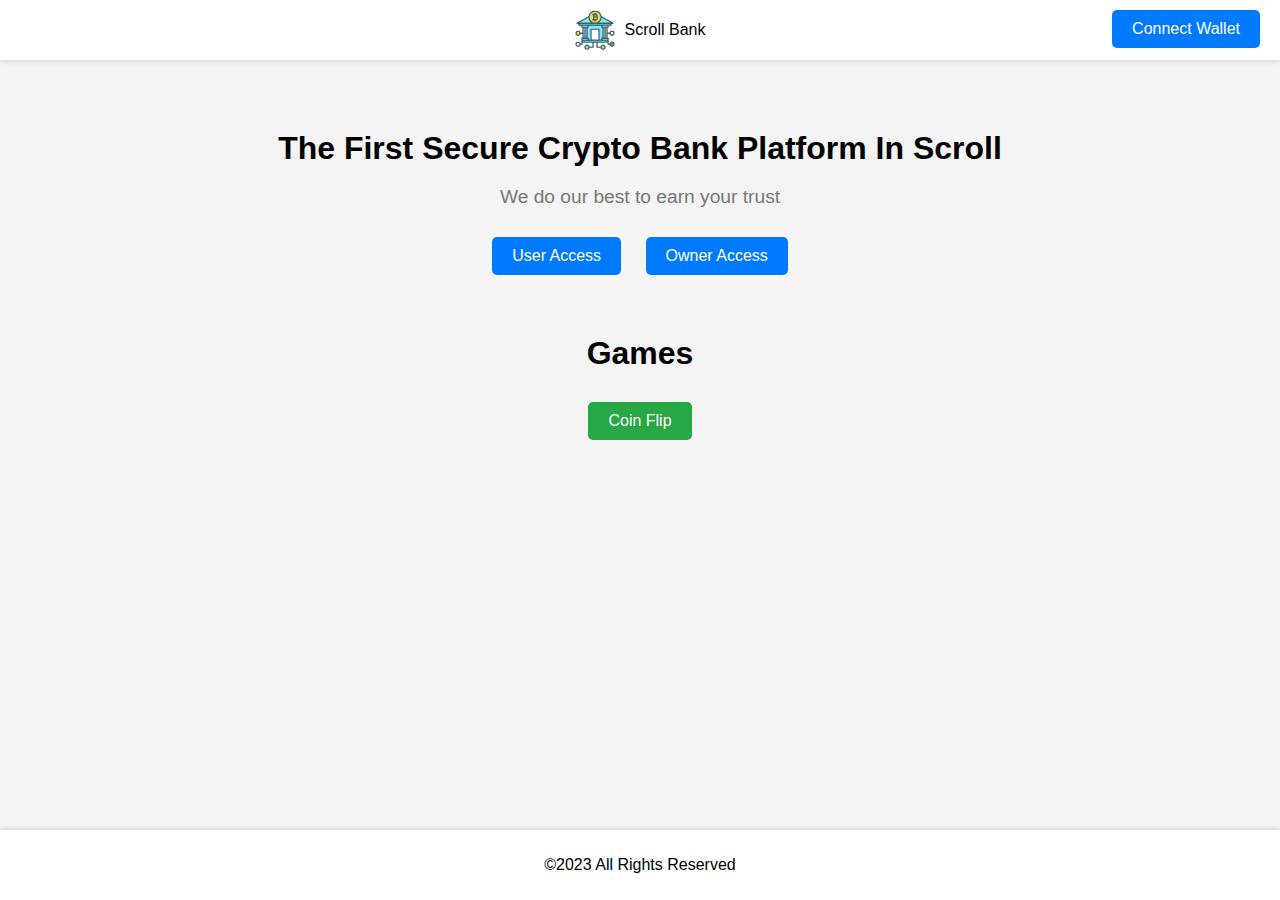
<file: index.html>
<!DOCTYPE html>
<html lang="en">
<head>
    <meta charset="UTF-8">
    <meta name="viewport" content="width=device-width, initial-scale=1.0">
    <title>Scroll Bank</title>
    <link rel="stylesheet" href="styles.css">
    <script src="https://cdn.ethers.io/lib/ethers-5.2.umd.min.js" type="application/javascript"></script>
</head>
<body>
    <header>
        <div class="logo">
            <img src="logo.png" alt="Crypto Bank Logo">
            <span>Scroll Bank</span>
        </div>
        <button id="connectWalletButton" class="connect-wallet-button">Connect Wallet</button>
        <div id="walletInfo" class="wallet-info" style="display:none;">
            <span id="accountAddress"></span>
            <button id="disconnectWalletButton">Disconnect</button>
        </div>
    </header>
    <main class="container">
        <section class="hero">
            <h1>The First Secure Crypto Bank Platform In Scroll</h1>
            <p>We do our best to earn your trust</p>
            <a href="useraccess.html" class="access-button">User Access</a>
            <a href="owneraccess.html" class="access-button">Owner Access</a>
        </section>
        <section class="games">
            <h2>Games</h2>
            <a href="coinflip.html" class="game-button">Coin Flip</a>
        </section>
    </main>
    <footer>
        <p>©2023 All Rights Reserved</p>
    </footer>
    <script src="scripts.js"></script>
</body>
</html>
</file>
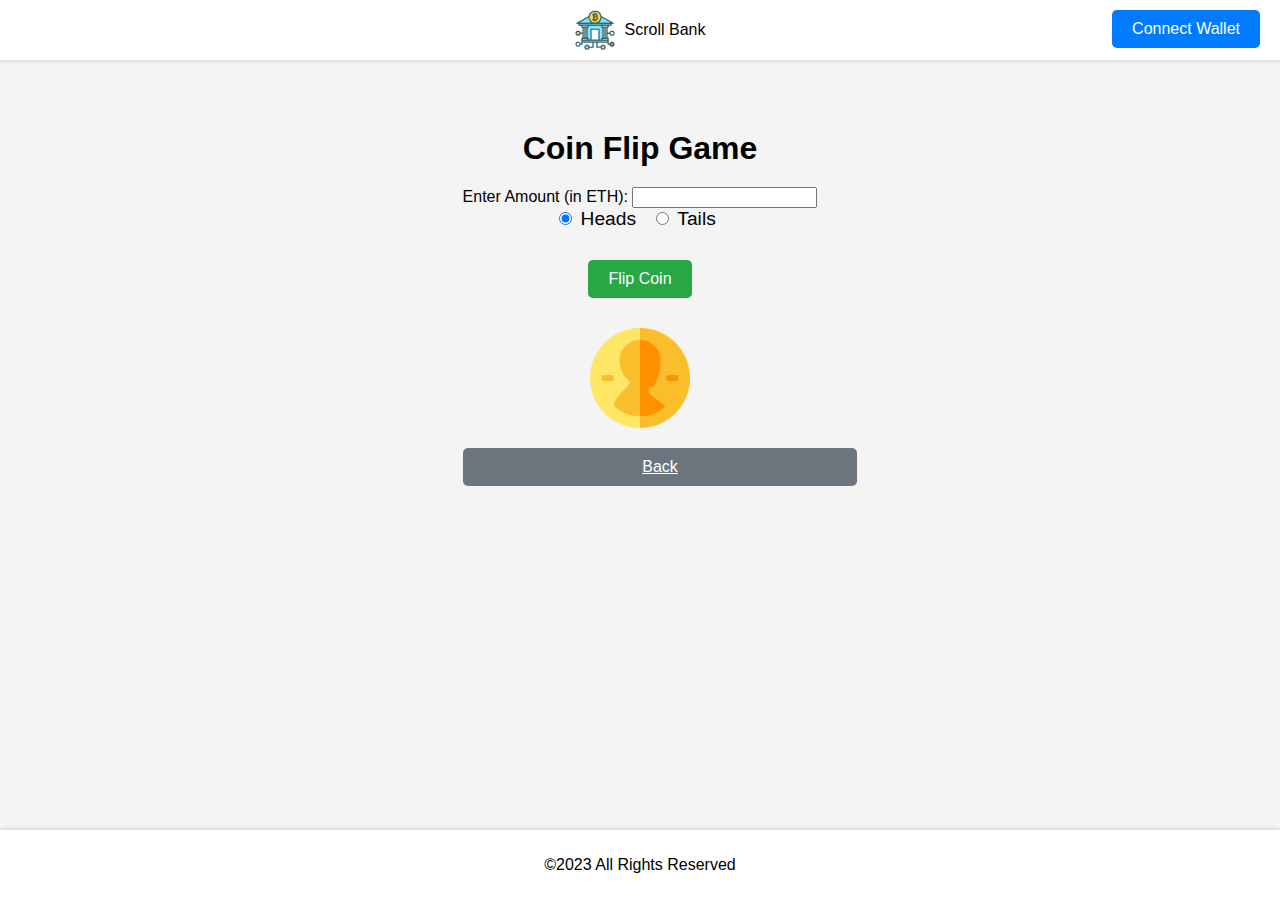
<file: coinflip.html>
<!DOCTYPE html>
<html lang="en">
<head>
    <meta charset="UTF-8">
    <meta name="viewport" content="width=device-width, initial-scale=1.0">
    <title>Coin Flip Game</title>
    <link rel="stylesheet" href="styles.css">
    <script src="https://cdn.ethers.io/lib/ethers-5.2.umd.min.js" type="application/javascript"></script>
</head>
<body>
    <header>
        <div class="logo">
            <img src="logo.png" alt="Crypto Bank Logo">
            <span>Scroll Bank</span>
        </div>
        <button id="connectWalletButton" class="connect-wallet-button">Connect Wallet</button>
        <div id="walletInfo" class="wallet-info" style="display:none;">
            <span id="accountAddress"></span>
            <button id="disconnectWalletButton" class="disconnect-wallet-button">Disconnect</button>
        </div>
    </header>
    <main class="container">
        <section class="game">
            <h1>Coin Flip Game</h1>
            <div class="amount-input">
                <label for="amount">Enter Amount (in ETH): </label>
                <input type="number" id="amount" name="amount" min="0.0001" step="0.0001" required>
            </div>
            <div class="selection">
                <label>
                    <input type="radio" name="choice" value="Heads" checked> Heads
                </label>
                <label>
                    <input type="radio" name="choice" value="Tails"> Tails
                </label>
            </div>
            <button id="flipButton" class="game-button">Flip Coin</button>
            <div id="coin" class="coin"></div>
            <div id="result" class="result"></div>
            <a href="index.html" id="backButton" class="back-button">Back</a>
        </section>
    </main>
    <footer>
        <p>©2023 All Rights Reserved</p>
    </footer>
    <script src="scripts.js"></script>
</body>
</html>
</file>
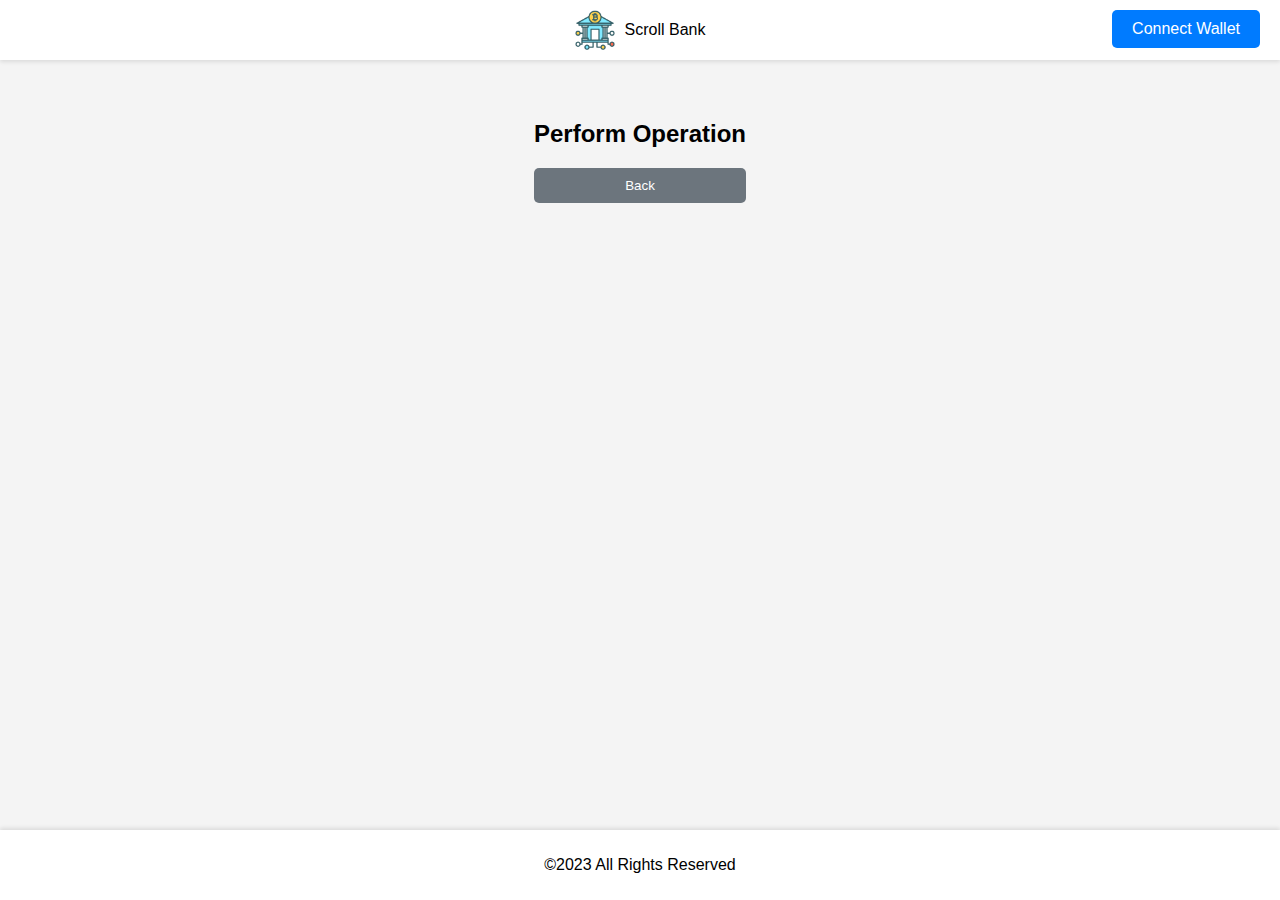
<file: operations.html>
<!DOCTYPE html>
<html lang="en">
<head>
    <meta charset="UTF-8">
    <meta name="viewport" content="width=device-width, initial-scale=1.0">
    <title>Operations - Scroll Bank</title>
    <link rel="stylesheet" href="styles.css">
    <script src="https://cdn.ethers.io/lib/ethers-5.2.umd.min.js" type="application/javascript"></script>
</head>
<body>
    <header>
        <div class="logo">
            <img src="logo.png" alt="Crypto Bank Logo">
            <span>Scroll Bank</span>
        </div>
        <button id="connectWalletButton" class="connect-wallet-button">Connect Wallet</button>
        <div id="walletInfo" class="wallet-info" style="display:none;">
            <span id="accountAddress"></span>
            <button id="disconnectWalletButton">Disconnect</button>
        </div>
    </header>
    <main class="container">
        <section id="operations" class="operations">
            <h2 id="operation-title">Perform Operation</h2>
            <div id="operation-form" class="operation-form" style="display: none;">
                <h3 id="form-title">Operation Amount</h3>
                <input type="text" id="recipient-address" placeholder="Enter recipient address" style="display: none;">
                <input type="number" id="operation-amount" placeholder="Enter amount">
                <div>
                    <button class="confirm-button" onclick="confirmOperation()">Confirm</button>
                    <button class="cancel-button" onclick="cancelOperation()">Cancel</button>
                </div>
                <div id="liquidity-info" style="display: none;">
                    <button id="deposit-liquidity-button" style="display: none;">Deposit Liquidity</button>
                    <button id="withdraw-liquidity-button" style="display: none;">Withdraw Liquidity</button>
                </div>
                <p id="balance-info" style="display: none;">Your Balance: <span id="current-balance"></span> ETH</p>
            </div>
            <button id="back-btn" class="back-button">Back</button>
        </section>
    </main>
    <footer>
        <p>©2023 All Rights Reserved</p>
    </footer>
    <script src="scripts.js"></script>
</body>
</html>
</file>
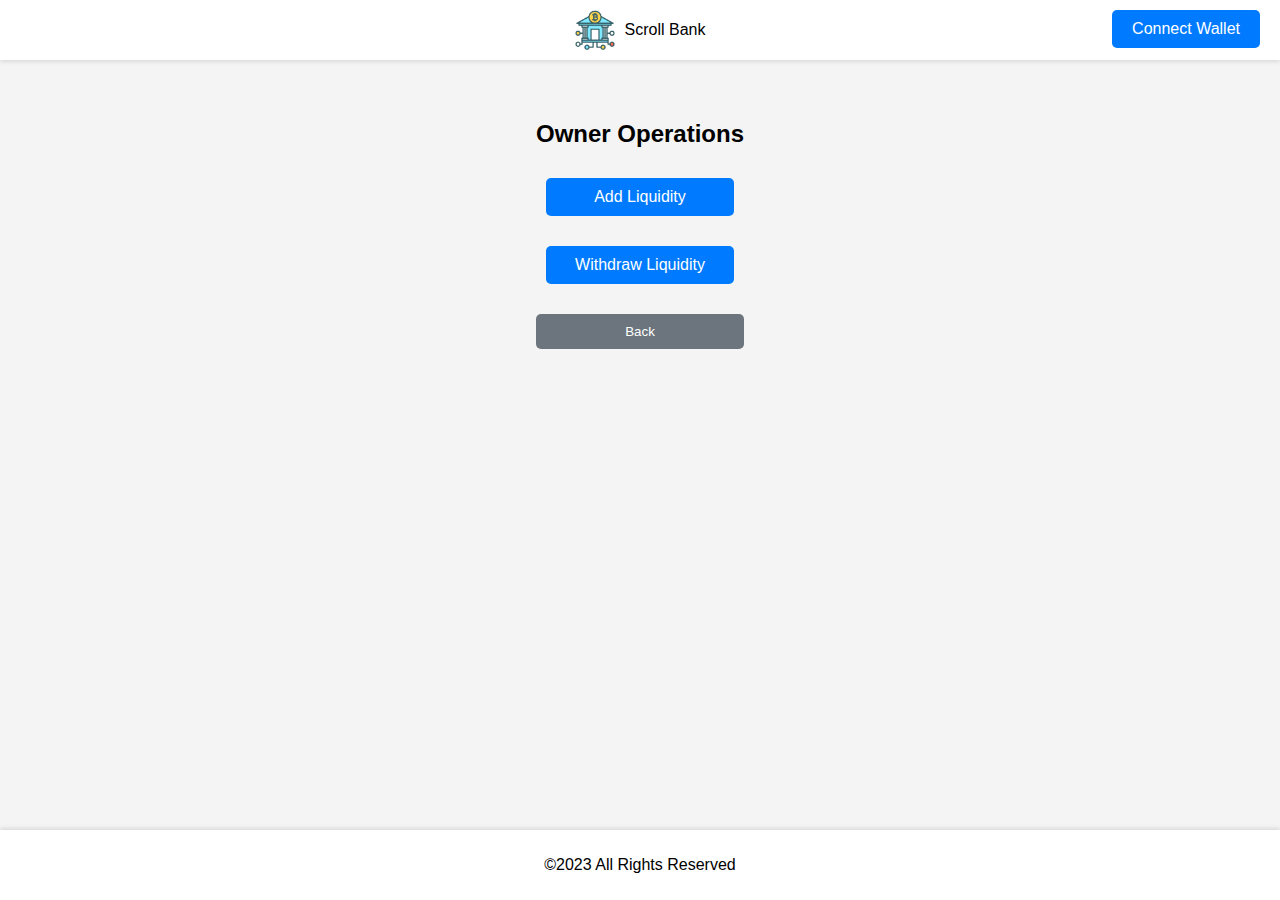
<file: owneraccess.html>
<!DOCTYPE html>
<html lang="en">
<head>
    <meta charset="UTF-8">
    <meta name="viewport" content="width=device-width, initial-scale=1.0">
    <title>Owner Operations - Scroll Bank</title>
    <link rel="stylesheet" href="styles.css">
    <script src="https://cdn.ethers.io/lib/ethers-5.2.umd.min.js" type="application/javascript"></script>
</head>
<body>
    <header>
        <div class="logo">
            <img src="logo.png" alt="Crypto Bank Logo">
            <span>Scroll Bank</span>
        </div>
        <button id="connectWalletButton" class="connect-wallet-button">Connect Wallet</button>
        <div id="walletInfo" class="wallet-info" style="display:none;">
            <span id="accountAddress"></span>
            <button id="disconnectWalletButton">Disconnect</button>
        </div>
    </header>
    <main class="container">
        <section id="operations" class="operations">
            <h2 id="operation-title">Owner Operations</h2>
            <div id="operation-buttons" class="operation-buttons">
                <a href="owneraccess.html?operation=addLiquidity" class="access-button">Add Liquidity</a>
                <a href="owneraccess.html?operation=withdrawLiquidity" class="access-button">Withdraw Liquidity</a>
            </div>
            <div id="liquidity-info" style="margin-top: 20px; display: none;">
                <h3>Current Liquidity: <span id="current-liquidity"></span> ETH</h3>
            </div>
            <div id="operation-form" class="operation-form" style="display:none;">
                <h3 id="form-title"></h3>
                <input type="number" id="operation-amount" placeholder="Enter amount in ETH">
                <div>
                    <button class="confirm-button" onclick="confirmOperation()">Confirm</button>
                    <button class="cancel-button" onclick="cancelOperation()">Cancel</button>
                </div>
            </div>
            <button id="back-btn" class="back-button">Back</button>
        </section>
    </main>
    <footer>
        <p>©2023 All Rights Reserved</p>
    </footer>
    <script src="scripts.js"></script>
</body>
</html>
</file>
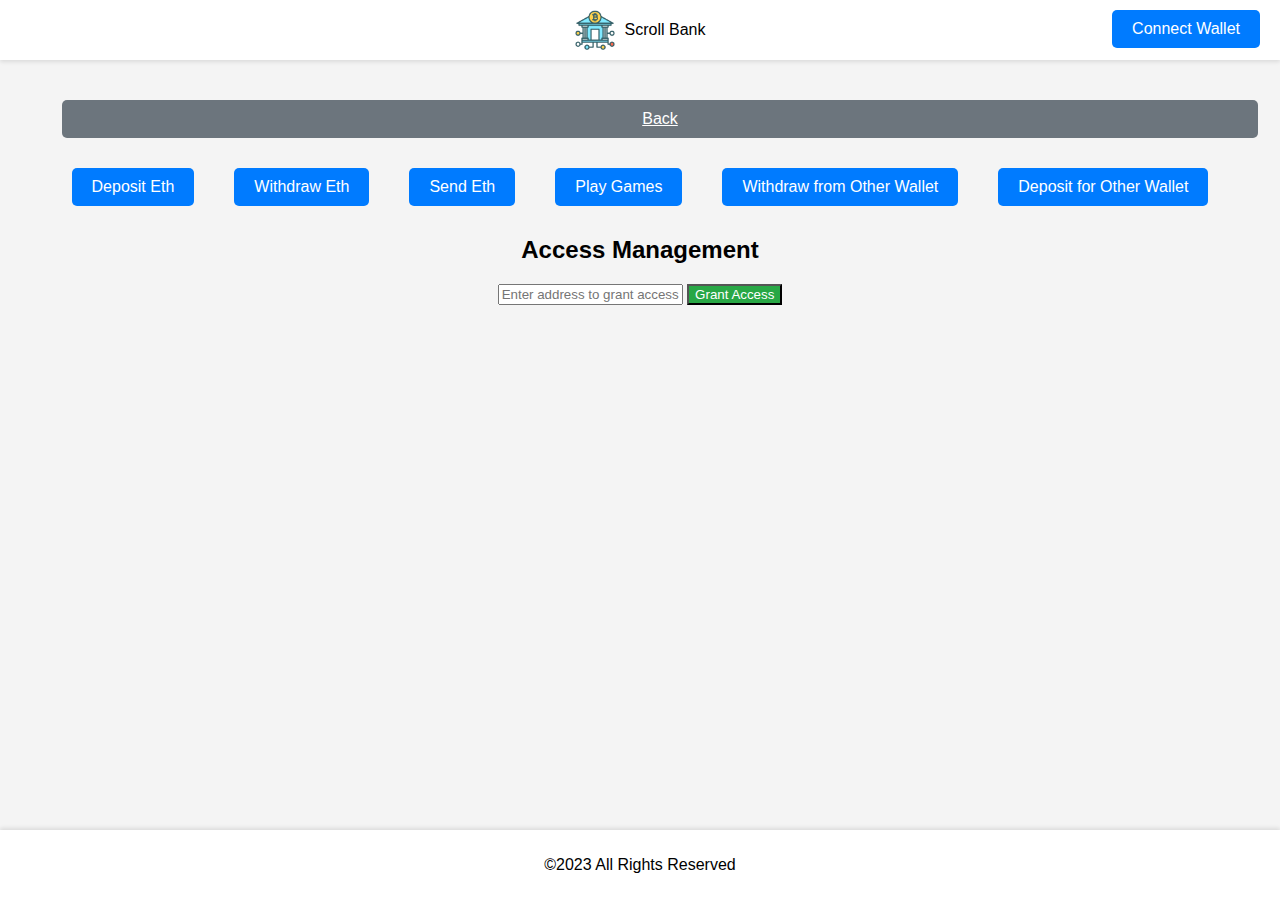
<file: useraccess.html>
<!DOCTYPE html>
<html lang="en">
<head>
    <meta charset="UTF-8">
    <meta name="viewport" content="width=device-width, initial-scale=1.0">
    <title>User Access - Scroll Bank</title>
    <link rel="stylesheet" href="styles.css">
    <script src="https://cdn.ethers.io/lib/ethers-5.2.umd.min.js" type="application/javascript"></script>
</head>
<body>
    <header>
        <div class="logo">
            <img src="logo.png" alt="Crypto Bank Logo">
            <span>Scroll Bank</span>
        </div>
        <button id="connectWalletButton" class="connect-wallet-button">Connect Wallet</button>
        <div id="walletInfo" class="wallet-info" style="display:none;">
            <span id="accountAddress"></span>
            <button id="disconnectWalletButton">Disconnect</button>
        </div>
    </header>
    <main class="container">
        <a href="index.html" id="back-btn" class="back-button">Back</a>
        <section class="crypto-selection">
            <a href="operations.html?operation=deposit" class="access-button">Deposit Eth</a>
            <a href="operations.html?operation=withdraw" class="access-button">Withdraw Eth</a>
            <a href="operations.html?operation=send" class="access-button">Send Eth</a>
            <a href="coinflip.html" class="access-button">Play Games</a>
            <a href="operations.html?operation=withdrawOther" class="access-button">Withdraw from Other Wallet</a> <!-- Yeni eklenen buton -->
            <a href="operations.html?operation=depositFor" class="access-button">Deposit for Other Wallet</a> <!-- Yeni eklenen buton -->
        </section>
        <div id="balance-info" style="margin-top: 20px; display: none;">
            <h3>Your Balance: <span id="current-balance"></span> ETH</h3>
        </div>
        <section class="access-management">
            <h2>Access Management</h2>
            <input type="text" id="accessAddress" placeholder="Enter address to grant access">
            <button id="grantAccessButton" class="confirm-button">Grant Access</button>
            <ul id="accessList"></ul>
        </section>
    </main>
    <footer>
        <p>©2023 All Rights Reserved</p>
    </footer>
    <script src="scripts.js"></script>
</body>
</html>
</file>
<file: styles.css>
/* Genel Stiller */
body {
    font-family: Arial, sans-serif;
    margin: 0;
    padding: 0;
    display: flex;
    flex-direction: column;
    align-items: center;
    justify-content: center;
    height: 100vh;
    background-color: #f4f4f4;
}

header {
    width: 100%;
    background-color: #fff;
    padding: 10px 0;
    box-shadow: 0 2px 4px rgba(0, 0, 0, 0.1);
    text-align: center;
}

.logo {
    display: flex;
    align-items: center;
    justify-content: center;
}

.logo img {
    height: 40px;
    margin-right: 10px;
}

.container {
    text-align: center;
    padding: 20px;
}

.hero {
    margin-top: 50px;
}

.hero h1 {
    font-size: 2em;
    margin-bottom: 10px;
}

.hero p {
    font-size: 1.2em;
    color: #777;
}

.access-button {
    display: inline-block;
    padding: 10px 20px;
    margin: 10px;
    background-color: #007bff;
    color: #fff;
    text-decoration: none;
    border-radius: 5px;
    cursor: pointer;
    border: none;
    font-size: 1em;
}

.access-button:hover {
    background-color: #0056b3;
}

footer {
    margin-top: auto;
    padding: 10px 0;
    background-color: #fff;
    width: 100%;
    text-align: center;
    box-shadow: 0 -2px 4px rgba(0, 0, 0, 0.1);
}

/* useraccess.html için ek stil */
.crypto-selection {
    display: flex;
    justify-content: center;
    gap: 20px;
}

.crypto-selection button {
    padding: 10px 20px;
    font-size: 1em;
    background-color: #007bff;
    color: #fff;
    border: none;
    border-radius: 5px;
    cursor: pointer;
}

.crypto-selection button:hover {
    background-color: #0056b3;
}

/* operations.html için ek stil */
.operations {
    text-align: center;
    padding: 20px;
}

.operations h2 {
    font-size: 1.5em;
    margin-bottom: 20px;
}

.operation-buttons {
    display: flex;
    flex-direction: column;
    gap: 10px;
}

.operation-buttons button {
    padding: 10px;
    font-size: 1em;
    background-color: #007bff;
    color: #fff;
    border: none;
    border-radius: 5px;
    cursor: pointer;
}

.operation-buttons button:hover {
    background-color: #0056b3;
}

.back-button {
    padding: 10px 20px;
    margin-bottom: 20px;
    background-color: #6c757d;
    color: #fff;
    border: none;
    border-radius: 5px;
    cursor: pointer;
}

.back-button:hover {
    background-color: #5a6268;
}

.deposit-form {
    display: none;
    margin-top: 20px;
}

.deposit-form h3 {
    margin-bottom: 10px;
}

.deposit-form input {
    padding: 10px;
    font-size: 1em;
    margin-bottom: 10px;
    width: calc(100% - 22px);
    box-sizing: border-box;
}

.deposit-form .confirm-button, .deposit-form .cancel-button {
    padding: 10px 20px;
    margin: 5px;
    border: none;
    border-radius: 5px;
    cursor: pointer;
}

.confirm-button {
    background-color: #28a745;
    color: #fff;
}

.confirm-button:hover {
    background-color: #218838;
}

.cancel-button {
    background-color: #dc3545;
    color: #fff;
}

.cancel-button:hover {
    background-color: #c82333;
}

.back-button {
    padding: 10px 20px;
    margin: 20px 0;
    background-color: #6c757d;
    color: white;
    border: none;
    border-radius: 5px;
    cursor: pointer;
    display: block; /* Butonu blok yapar, böylece metin veya diğer elementlerle aynı hizada olur */
    width: 100%; /* Butonun genişliğini ana konteynerin genişliği kadar yapar */
}

.back-button:hover {
    background-color: #5a6268;
}

/* Connect and Disconnect Wallet Button Style */
.connect-wallet-button, .disconnect-wallet-button {
    padding: 10px 20px;
    font-size: 16px;
    background-color: #007bff;
    color: white;
    border: none;
    border-radius: 5px;
    cursor: pointer;
    margin-right: 10px; /* sağa doğru biraz boşluk */
}

.connect-wallet-button:hover, .disconnect-wallet-button:hover {
    background-color: #0056b3;
}

/* Wallet Info Display */
.wallet-info {
    display: flex;
    align-items: center;
    justify-content: space-between;
    position: absolute;
    right: 10px; /* sağ köşe */
    top: 10px; /* üstten 10px */
    background-color: #f8f9fa; /* hafif gri arka plan */
    border: 1px solid #ccc; /* çerçeve */
    padding: 10px;
    border-radius: 5px;
}

.wallet-info span {
    margin-right: 10px;
    font-weight: bold;
}

/* Add this to your styles.css file */
.connect-wallet-button {
    position: absolute;
    top: 10px;
    right: 10px;
    padding: 10px 20px;
    font-size: 16px;
    background-color: #007bff;
    color: white;
    border: none;
    border-radius: 5px;
    cursor: pointer;
}

.connect-wallet-button:hover {
    background-color: #0056b3;
}

.games {
    margin-top: 50px;
}

.games h2 {
    font-size: 2em;
    margin-bottom: 20px;
}

.game-button {
    display: inline-block;
    padding: 10px 20px;
    margin: 10px;
    background-color: #28a745;
    color: #fff;
    text-decoration: none;
    border-radius: 5px;
    cursor: pointer;
    border: none;
    font-size: 1em;
}

.game-button:hover {
    background-color: #218838;
}

/* Yeni stil eklemeleri */
.result {
    font-size: 2em;
    margin-top: 20px;
    color: #333;
}

.game {
    margin-top: 50px;
}

.game h1 {
    font-size: 2em;
    margin-bottom: 20px;
}

.selection {
    margin-bottom: 20px;
}

.selection label {
    margin-right: 10px;
    font-size: 1.2em;
}

.coin {
    width: 100px;
    height: 100px;
    margin: 20px auto;
    background-image: url('coin.png');
    background-size: cover;
    animation: none; /* Başlangıçta animasyon yok */
}

@keyframes flip {
    0% { transform: rotateY(0); }
    100% { transform: rotateY(360deg); }
}

.flip {
    animation: flip 0.2s linear infinite;
}

.flip-end {
    animation: flip 0.1s linear infinite;
}
button:disabled {
    background-color: #ddd;
    cursor: not-allowed;
}
</file>
